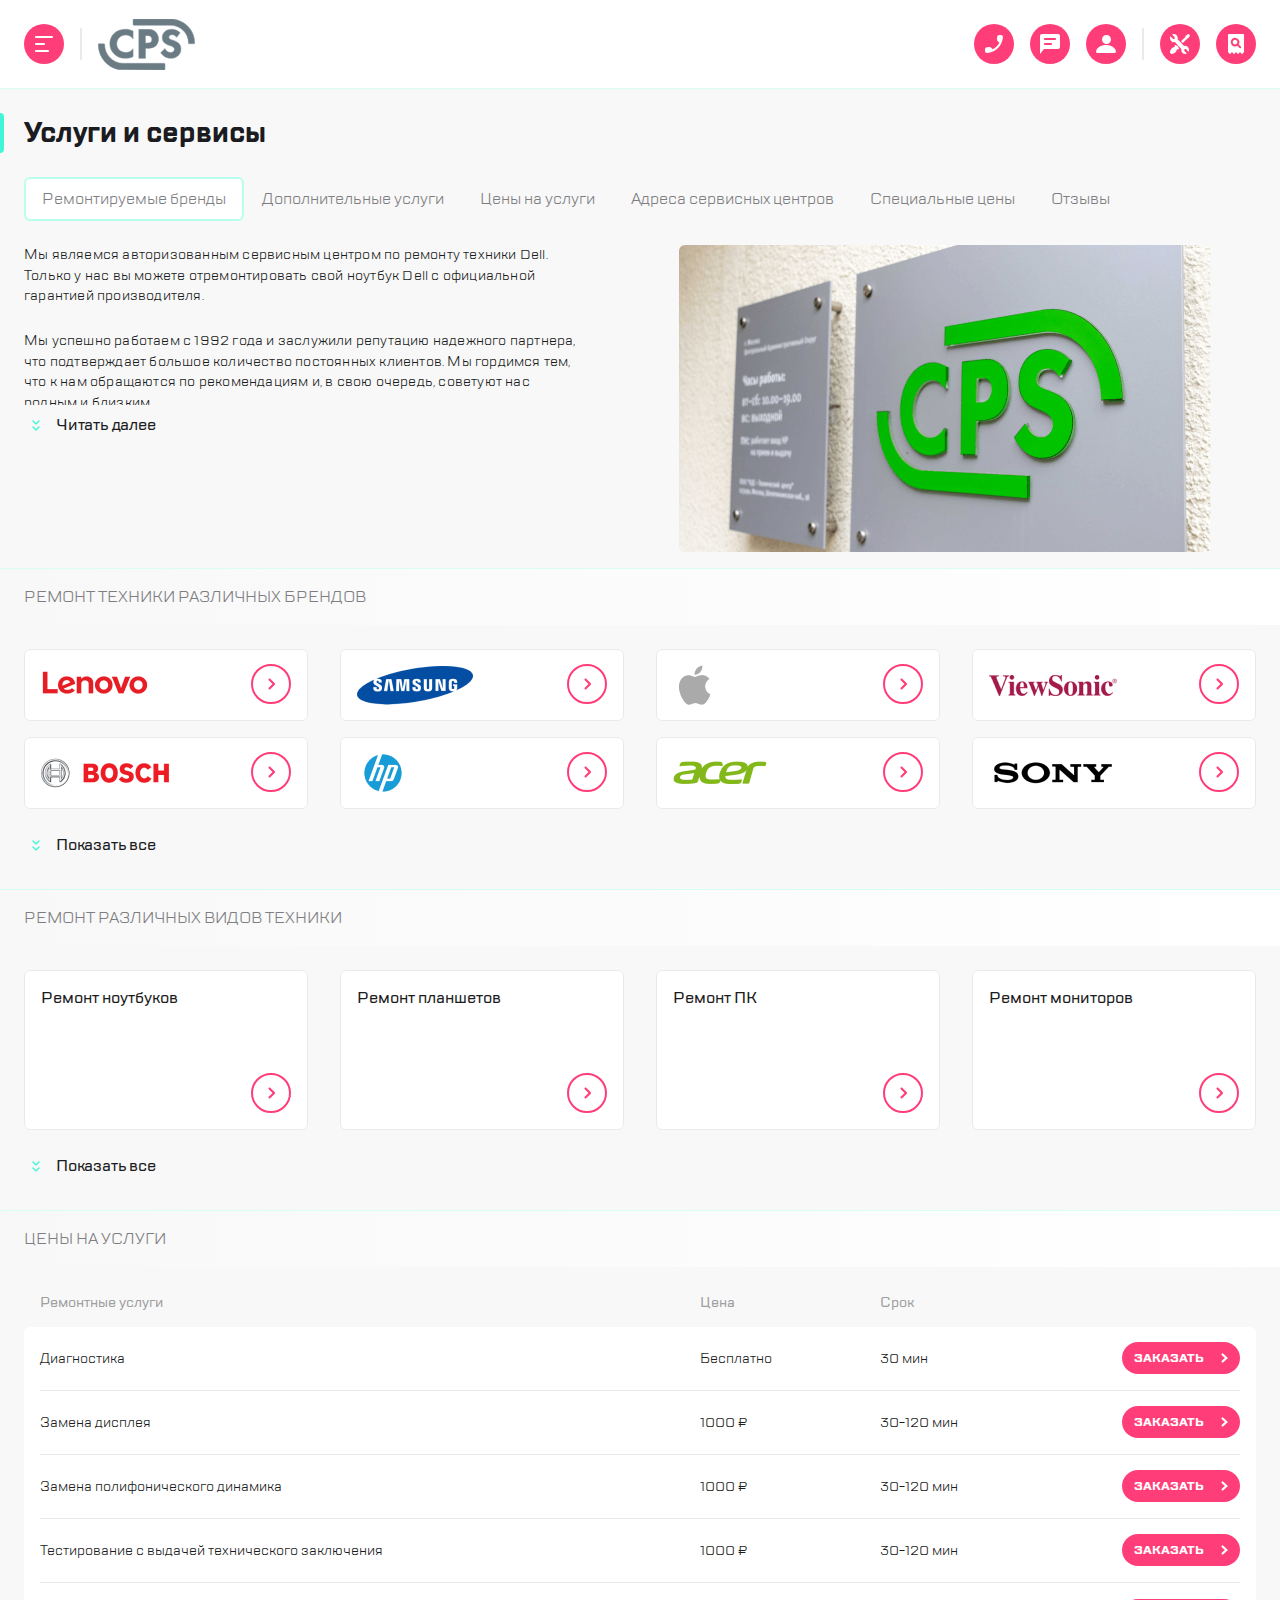
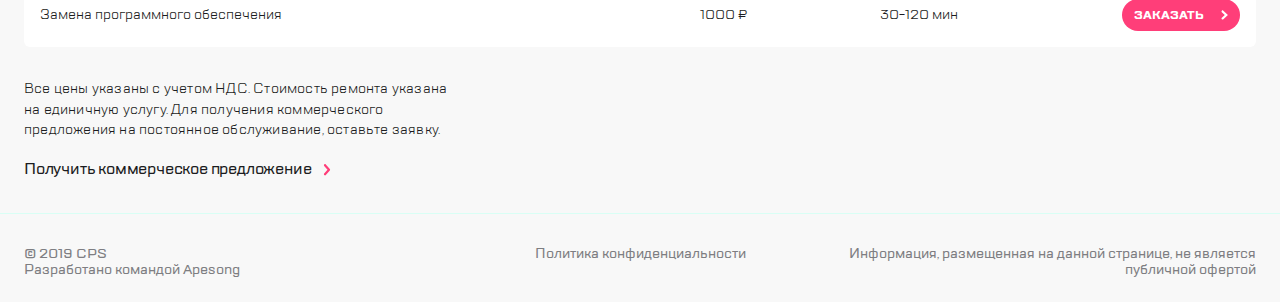
<file: index.html>
<!DOCTYPE html>
<html lang="ru">
  <head>
    <meta charset="utf-8">
    <title>CPS Page</title>
    <meta name="viewport" content="width=device-width, initial-scale=1">
    <meta name="keywords" content="">
    <meta name="description" content="">
    <link rel="stylesheet" href="./styles/swiper-bundle.min.css">
    <link rel="stylesheet" href="./styles/styles.css">
  </head>
  <body class="cps-page">
    <div class="page-wrap">

      <main class="page">

        <header class="page__header controls pan">
          <ul class="controls__list">
            <li class="controls__item hide-xl">
              <ul class="hub">
                <li class="hub__item">
                  <button type="button" tabindex="1" title="Меню" class="oicon oicon--menu" />
                </li>
                <li class="hub__divider hide-xs"></li>
                <li class="hub__item logo"></li>
              </ul>
            </li>
            <li class="controls__item">
              <ul class="hub">
                <li class="hub__item hide-xs hide-xl">
                  <button title="Заказать звонок" data-area="top" class="oicon oicon--call" type="button" />
                </li>
                <li class="hub__item hide-xs hide-xl">
                  <button title="Обратная связь" data-area="top" class="oicon oicon--chat" type="button" />
                </li>
                <li class="hub__item hide-xs hide-xl">
                  <a href="#" title="Личный кабинет" class="hub__link oicon oicon--profile">Профиль</a>
                </li>
                <li class="hub__divider hide-xl"></li>
                <li class="hub__item">
                  <a href="#" title="Оставить заявку" class="hub__link oicon oicon--repair oicon--rich">Оставить заявку</a>
                </li>
                <li class="hub__item">
                  <a href="#" title="Статус ремонта" class="hub__link oicon oicon--status oicon--rich">Статус ремонта</a>
                </li>
              </ul>
            </li>
          </ul>
        </header>

        <h1 class="page__title heading">Услуги и сервисы</h1>

        <nav class="page__menu chapters pan">
          <ul class="chapters__list">
            <li class="chapters__item chapters__item--active"><a href="#" class="chapters__link">Ремонтируемые бренды</a></li>
            <li class="chapters__item"><a href="#" class="chapters__link">Дополнительные услуги</a></li>
            <li class="chapters__item"><a href="#" class="chapters__link">Цены на услуги</a></li>
            <li class="chapters__item"><a href="#" class="chapters__link">Адреса сервисных центров</a></li>
            <li class="chapters__item"><a href="#" class="chapters__link">Специальные цены</a></li>
            <li class="chapters__item"><a href="#" class="chapters__link">Отзывы</a></li>
          </ul>
        </nav>

        <section class="page__story story pan">
          <article class="story__wrap">
            <div class="story__body story__body--short">
              <p class="story__line">Мы являемся авторизованным сервисным центром по ремонту техники Dell. Только у нас вы можете отремонтировать свой ноутбук Dell с официальной гарантией производителя.</p>
              <p class="story__line">Мы успешно работаем с 1992 года и заслужили репутацию надежного партнера, что подтверждает большое количество постоянных клиентов. Мы гордимся тем, что к нам обращаются по рекомендациям и, в свою очередь, советуют нас родным и близким.</p>
              <p class="story__line">Ты начнешь обучение в команде студентов. Вместе вы пройдете все этапы подготовки. Также ты получишь доступ к закрытом сообществу студентов всех направлений и сможешь задавать вопросы всем, в том числе и выпускникам.</p>
            </div>
            <button class="story__expand expand-button">Читать далее</button>
          </article>
          <figure class="story__figure">
            <img src="./img/cps-story.png" alt="CPS Services" class="story__img" />
          </figure>
        </section>

        <section class="page__part chapter chapter--brands" id="brands">
          <h2 class="chapter__title pan">Ремонт техники различных брендов</h2>
          <article class="chapter__body pan brands">
            <div class="chapter__pool brands__pool brands__pool--short swiper-container">
              <ul class="cards nolist swiper-wrapper">
                <li class="swiper-slide cards__item">
                  <a href="./sidebar.html" class="cards__link cards__link--lenovo">&nbsp;</a>
                </li>
                <li class="swiper-slide cards__item">
                  <a href="./sidebar.html" class="cards__link cards__link--samsung">&nbsp;</a>
                </li>
                <li class="swiper-slide cards__item">
                  <a href="./sidebar.html" class="cards__link cards__link--apple">&nbsp;</a>
                </li>
                <li class="swiper-slide cards__item">
                  <a href="./sidebar.html" class="cards__link cards__link--viewsonic">&nbsp;</a>
                </li>
                <li class="swiper-slide cards__item">
                  <a href="./sidebar.html" class="cards__link cards__link--bosch">&nbsp;</a>
                </li>
                <li class="swiper-slide cards__item">
                  <a href="./sidebar.html" class="cards__link cards__link--hp">&nbsp;</a>
                </li>
                <li class="swiper-slide cards__item">
                  <a href="./sidebar.html" class="cards__link cards__link--acer">&nbsp;</a>
                </li>
                <li class="swiper-slide cards__item">
                  <a href="./sidebar.html" class="cards__link cards__link--sony">&nbsp;</a>
                </li>
                <li class="swiper-slide cards__item">
                  <a href="./sidebar.html" class="cards__link cards__link--lenovo">&nbsp;</a>
                </li>
                <li class="swiper-slide cards__item">
                  <a href="./sidebar.html" class="cards__link cards__link--samsung">&nbsp;</a>
                </li>
                <li class="swiper-slide cards__item">
                  <a href="./sidebar.html" class="cards__link cards__link--apple">&nbsp;</a>
                </li>
              </ul>
              <div class="brands__bullets swiper-pagination"></div>
            </div>
            <button class="chapter__expand brands__expand expand-button" type="button">Показать все</button>
          </article>
        </section>

        <section class="page__part chapter chapter--devices" id="devices">
          <h2 class="chapter__title pan">Ремонт различных видов техники</h2>
          <article class="chapter__body pan devices">
            <div class="chapter__pool devices__pool devices__pool--short swiper-container">
              <ul class="cards nolist swiper-wrapper">
                <li class="swiper-slide cards__item cards__item--device">
                  <a href="./sidebar.html" class="cards__link cards__link--notebook">Ремонт ноутбуков</a>
                </li>
                <li class="swiper-slide cards__item cards__item--device">
                  <a href="./sidebar.html" class="cards__link cards__link--tablet">Ремонт планшетов</a>
                </li>
                <li class="swiper-slide cards__item cards__item--device">
                  <a href="./sidebar.html" class="cards__link cards__link--pc">Ремонт ПК</a>
                </li>
                <li class="swiper-slide cards__item cards__item--device">
                  <a href="./sidebar.html" class="cards__link cards__link--monitor">Ремонт мониторов</a>
                </li>
                <li class="swiper-slide cards__item cards__item--device">
                  <a href="./sidebar.html" class="cards__link cards__link--phone">Ремонт телефонов</a>
                </li>
                <li class="swiper-slide cards__item cards__item--device">
                  <a href="./sidebar.html" class="cards__link cards__link--watch">Ремонт часов</a>
                </li>
                <li class="swiper-slide cards__item cards__item--device">
                  <a href="./sidebar.html" class="cards__link cards__link--vr">Ремонт VR-устройств</a>
                </li>
                <li class="swiper-slide cards__item cards__item--device">
                  <a href="./sidebar.html" class="cards__link cards__link--tv">Ремонт телевизоров</a>
                </li>
                <li class="swiper-slide cards__item cards__item--device">
                  <a href="./sidebar.html" class="cards__link cards__link--game">Ремонт игровых приставок</a>
                </li>
                <li class="swiper-slide cards__item cards__item--device">
                  <a href="./sidebar.html" class="cards__link cards__link--household">Ремонт бытовой техники</a>
                </li>
                <li class="swiper-slide cards__item cards__item--device">
                  <a href="./sidebar.html" class="cards__link cards__link--robot">Ремонт роботов и дронов</a>
                </li>
              </ul>
              <div class="devices__bullets swiper-pagination"></div>
            </div>
            <button class="chapter__expand devices__expand expand-button" type="button">Показать все</button>
          </article>
        </section>

        <section class="page__part chapter chapter--prices" id="prices">
          <h2 class="chapter__title pan">Цены на услуги</h2>
          <article class="chapter__body pan prices">
            <div class="prices__labels">
              <dl class="price price--label">
                <dt class="price__dt price__dt--label price__dt--service">Ремонтные услуги</dt>
                <dt class="price__dt price__dt--label price__dt--price">Цена</dt>
                <dt class="price__dt price__dt--label price__dt--time">Срок</dt>
              </dl>
            </div>
            <div class="prices__pool swiper-container">
              <ul class="prices__list nolist swiper-wrapper">
                <li class="prices__item swiper-slide">
                  <dl class="price">
                    <dt class="price__dt price__dt--service">Ремонтные услуги</dt>
                    <dd class="price__dd price__dd--service">Диагностика</dd>
                    <dt class="price__dt price__dt--price">Цена</dt>
                    <dd class="price__dd price__dd--price">Бесплатно</dd>
                    <dt class="price__dt price__dt--time">Срок</dt>
                    <dd class="price__dd price__dd--time">30 мин</dd>
                  </dl>
                  <a href="#" class="prices__order action-button">Заказать</a>
                </li>
                <li class="prices__item swiper-slide">
                  <dl class="price">
                    <dt class="price__dt price__dt--service">Ремонтные услуги</dt>
                    <dd class="price__dd price__dd--service">Замена дисплея</dd>
                    <dt class="price__dt price__dt--price">Цена</dt>
                    <dd class="price__dd price__dd--price">1000 ₽</dd>
                    <dt class="price__dt price__dt--time">Срок</dt>
                    <dd class="price__dd price__dd--time">30-120 мин</dd>
                  </dl>
                  <a href="#" class="prices__order action-button">Заказать</a>
                </li>
                <li class="prices__item swiper-slide">
                  <dl class="price">
                    <dt class="price__dt price__dt--service">Ремонтные услуги</dt>
                    <dd class="price__dd price__dd--service">Замена полифонического динамика</dd>
                    <dt class="price__dt price__dt--price">Цена</dt>
                    <dd class="price__dd price__dd--price">1000 ₽</dd>
                    <dt class="price__dt price__dt--time">Срок</dt>
                    <dd class="price__dd price__dd--time">30-120 мин</dd>
                  </dl>
                  <a href="#" class="prices__order action-button">Заказать</a>
                </li>
                <li class="prices__item swiper-slide">
                  <dl class="price">
                    <dt class="price__dt price__dt--service">Ремонтные услуги</dt>
                    <dd class="price__dd price__dd--service">Тестирование с выдачей технического заключения</dd>
                    <dt class="price__dt price__dt--price">Цена</dt>
                    <dd class="price__dd price__dd--price">1000 ₽</dd>
                    <dt class="price__dt price__dt--time">Срок</dt>
                    <dd class="price__dd price__dd--time">30-120 мин</dd>
                  </dl>
                  <a href="#" class="prices__order action-button">Заказать</a>
                </li>
                <li class="prices__item swiper-slide">
                  <dl class="price">
                    <dt class="price__dt price__dt--service">Ремонтные услуги</dt>
                    <dd class="price__dd price__dd--service">Замена программного обеспечения</dd>
                    <dt class="price__dt price__dt--price">Цена</dt>
                    <dd class="price__dd price__dd--price">1000 ₽</dd>
                    <dt class="price__dt price__dt--time">Срок</dt>
                    <dd class="price__dd price__dd--time">30-120 мин</dd>
                  </dl>
                  <a href="#" class="prices__order action-button">Заказать</a>
                </li>
              </ul>
              <div class="prices__bullets swiper-pagination"></div>
            </div>
            <p class="prices__notice">Все цены указаны с учетом НДС. Стоимость ремонта указана на единичную услугу. Для получения коммерческого предложения на постоянное обслуживание, оставьте заявку.</p>
            <a href="#" class="prices__offer">Получить коммерческое предложение</a>
          </article>
        </section>

        <footer class="page__footer pan">
          <ul class="credits">
            <li class="credits__item"><span class="copyright">© 2019 CPS</span>
                <a href="#" class="credits__link credits__link--copyright" title="Разработано командой Apesong">Разработано командой Apesong</a></li>
            <li class="credits__item"><a href="#" class="credits__link" title="Политика конфиденциальности">Политика конфиденциальности</a></li>
            <li class="credits__item">Информация, размещенная на данной странице, не является публичной офертой</li>
          </ul>
        </footer>

      </main>

      <aside class="aside aside--main aside--hidden">
        <header class="aside__head headline">
          <ul class="headline__list">
            <li class="headline__item headline__item--start">
              <button type="button" tabindex="1" title="Закрыть сайдбар" class="oicon oicon--close oicon--close-main headline__button" data-parent=".aside--main">Закрыть сайдбар</button>
              <a href="./index.html" tabindex="1" class="headline__link headline__link--logo logo" title="Перейти на главную страницу">На главную</a>
            </li>
            <li class="headline__item headline__item--end">
              <button type="button" tabindex="1" title="Искать на сайте" class="oicon oicon--search headline__button">Искать на сайте</button>
            </li>
          </ul>

          <nav class="aside__nav">
            <ul class="sitenav nolist">
              <li class="sitenav__item"><a href="#" tabindex="1" class="sitenav__link sitenav__link--active">Ремонт техники</a></li>
              <li class="sitenav__item"><a href="#" tabindex="1" class="sitenav__link">Услуги и сервисы</a></li>
              <li class="sitenav__item"><a href="#" tabindex="1" class="sitenav__link">Корпоративным клиентам</a></li>
              <li class="sitenav__item"><a href="#" tabindex="1" class="sitenav__link">Продавцам техники</a></li>
              <li class="sitenav__item"><a href="#" tabindex="1" class="sitenav__link">Партнёрам</a></li>
              <li class="sitenav__item"><a href="#" tabindex="1" class="sitenav__link">Производителям</a></li>
              <li class="sitenav__item"><a href="#" tabindex="1" class="sitenav__link">Наши сервисные центры</a></li>
              <li class="sitenav__item"><a href="#" tabindex="1" class="sitenav__link">Контакты</a></li>
            </ul>
          </nav>
        </header>

        <footer class="aside__footer">
          <ul class="vcard nolist">
            <li class="vcard__row vcard__row--icons">
              <ul class="vcard__icons nolist">
                <li class="vcard__icon">
                  <button tabindex="1" data-area="aside" title="Заказать звонок" class="oicon oicon--call" type="button" />
                </li>
                <li class="vcard__icon">
                  <button tabindex="1" data-area="aside" title="Обратная связь" class="oicon oicon--chat" type="button" />
                </li>
                <li class="vcard__icon">
                  <a href="#" tabindex="1" title="Личный кабинет" class="oicon oicon--profile">Личный кабинет</a>
                </li>
              </ul>
            </li>
            <li class="vcard__row vcard__row--email"><a href="mailto:mail@cps.com" tabindex="1" class="vcard__link vcard__link--email">mail@cps.com</a></li>
            <li class="vcard__row vcard__row--phone"><a href="tel:8 800 890 8900" tabindex="1" class="vcard__link vcard__link--phone">8 800 890 8900</a></li>
            <li class="vcard__row vcard__row--langs">
              <ul class="langs nolist">
                <li class="langs__item"><a href="#" tabindex="1" class="langs__link langs__link--active">ru</a></li>
                <li class="langs__item"><a href="#" tabindex="1" class="langs__link">en</a></li>
                <li class="langs__item"><a href="#" tabindex="1" class="langs__link">ch</a></li>
              </ul>
            </li>
          </ul>
        </footer>
      </aside>
    </div>
    <div class="blank hidden">&nbsp;</div>

    <aside class="modal aside--feedback hidden">
      <header class="modal__header">
        <button type="button" data-parent=".aside--feedback" tabindex="1" title="Закрыть сайдбар" class="oicon oicon--close modal__close">Закрыть сайдбар</button>
        <h2 class="heading modal__title">Обратная связь</h2>
      </header>
      <form action="#" class="modal__body form" name="feedback">
        <fieldset class="form__fieldset">
          <input type="text" required value="" placeholder="Имя" tabindex="1" name="name" class="form__field" />
          <input type="tel" required value="" placeholder="Телефон" tabindex="1" name="phone" class="form__field" />
          <input type="email" required value="" placeholder="Электронная почта" tabindex="1" name="email" class="form__field" />
          <textarea required rows="5" placeholder="Сообщение" tabindex="1" name="message" class="form__field form__field--area"></textarea>
          <p class="form__notice">Нажимая "отправить", вы даете согласие на <a href="#" class="form__link" tabindex="1">обработку персональных данных</a> и соглашаетесь с нашей <a href="#" class="form__link" tabindex="1">политикой конфиденциальности</a></p>
          <button type="submit" class="form__submit action-button" name="submit" tabindex="1">Отправить</button>
        </fieldset>
      </form>
    </aside>

    <aside class="modal aside--callorder hidden">
      <header class="modal__header">
        <button type="button" data-parent=".aside--callorder" tabindex="1" title="Закрыть сайдбар" class="oicon oicon--close modal__close">Закрыть сайдбар</button>
        <h2 class="heading modal__title">Заказать звонок</h2>
      </header>
      <form action="#" class="modal__body form" name="callorder">
        <fieldset class="form__fieldset">
          <input type="tel" required value="" placeholder="Телефон" tabindex="1" name="phone" class="form__field" />
          <p class="form__notice">Нажимая "отправить", вы даете согласие на <a href="#" class="form__link" tabindex="1">обработку персональных данных</a> и соглашаетесь с нашей <a href="#" class="form__link" tabindex="1">политикой конфиденциальности</a></p>
          <button type="submit" class="form__submit action-button" name="submit" tabindex="1">Отправить</button>
        </fieldset>
      </form>
    </aside>

  <script src="https://unpkg.com/swiper/swiper-bundle.min.js"></script>
  <script src="script.js"></script>
  </body>
</html>
</file>
<file: styles/styles.css>
@import 'fonts.css';
@import 'oicon.css';
@import 'expandbutton.css';
@import 'actionbutton.css';
@import 'chapters.css';
@import 'credits.css';
@import 'sitenav.css';
@import 'vcard.css';
@import 'langs.css';
@import 'form.css';


body {
  margin: 0;
  font-family: 'TT Lakes', sans-serif;
  font-weight: normal;
  font-size: 16px;
  background-color: #F8F8F8;
}
@media screen and (min-width:1440px) {
  body {
    position: relative;
  }
}

ul, ol {
  margin: 0;
  padding: 0;
}
button, input, textarea {
  font-family: inherit;
}

.hidden {
  display: none;
}
.hide-xs {
  display: none;
}
@media screen and (min-width:540px) {
  .hide-xs {
    display: block;
  }
}
@media screen and (min-width:1440px) {
  .hide-xl {
    display: none;
  }
}

.nolist {
  margin: 0;
  padding: 0;
  list-style: none;
}

.logo {
  display: block;
  width: 97px;
  height: 51px;
  background: url(./../img/cps-logo.svg) 50% 50% no-repeat;
  font-size: 0;
  text-decoration: none;
}

.pan {
  padding-left: 1rem;
  padding-right: 1rem;
}
@media screen and (min-width:768px) {
  .pan {
    padding-left: 1.5rem;
    padding-right: 1.5rem;
  }
}
@media screen and (min-width:1440px) {
  .pan {
    padding-left: 2rem;
    padding-right: 2rem;
  }
}


.page-wrap {
  max-width: 1520px;
  margin: 0 auto;
  position: relative;
  box-shadow: 0 0 1rem 0 rgba(69, 79, 126, 0.2);
}

.page {
  position: relative;
  padding: 0 0 1.5rem;
  margin-left: 0;
}
@media screen and (min-width:1440px) {
  .page {
    margin-left: 320px;
    padding-top: 2.5rem;
    background-color: #F8F8F8;
  }
}
.page__header {
  margin-bottom: 1.5rem;
}


/* CPANEL */
.controls {
  border-bottom: 1px solid #D9FFF5;
  background-color: #FFFFFF;
}
.controls__list {
  display: flex;
  justify-content: space-between;
  align-items: center;
  height: 88px;
  list-style: none;
}
@media screen and (min-width:1440px) {
  .controls {
    position: absolute;
    z-index: 1;
    right: 0;
    top: 2.5rem;
    background-color: transparent;
    border-bottom: none;
  }
  .controls__list {
    height: auto;
  }
}

.hub {
  display: flex;
  justify-content: space-between;
  align-items: center;
  list-style: none;
}
.hub__item, .hub__divider {
  margin-right: 1rem;
}
.hub__item:last-child {
  margin-right: 0;
}
.hub__divider {
  content: '';
  height: 2rem;
  width: 2px;
  background-color: #EAEAEA;
  border-radius: 1px;
}
.hub__link {
  text-decoration: none;
}
@media screen and (min-width:1440px) {
  .hub {
    justify-content: flex-end;
  }
}


.heading {
  position: relative;
  margin: 0 0 1.5rem;
  padding-left: 1rem;
  font-weight: bold;
  color: #1B1C21;
}
.heading::before {
  content: '';
  position: absolute;
  left: 0;
  top: 0;
  width: 4px;
  height: 40px;
  background-color: #41F6D7;
  border-radius: 0 4px 4px 0;
}
@media screen and (min-width:768px) {
  .heading {
    padding-left: 1.5rem;
  }
}
@media screen and (min-width:1440px) {
  .heading {
    padding-left: 2rem;
  }
  .heading::before {
    left: 2px;
    width: 3px;
    border-radius: 2px;
  }
}
/* PAGE TITLE */
.page__title {
  font-size: 1.75rem;
  line-height: 1.43;
}
@media screen and (min-width:1440px) {
  .page__title {
    padding-right: 45%;
  }
}


/* PAGE MENU / CHAPTERS LIST */
.page__menu {
  margin-bottom: 1.5rem;
}


/* STORY BLOCK */
.story__wrap {
  padding-top: 0;
  padding-bottom: 1.5rem;
}
.story__line {
  margin: 0 0 1.5rem;
  font-size: .875rem;
  line-height: 1.29rem;
  letter-spacing: 0.2px;
  color: #1B1C21;
}
.story__body {
  height: auto;
  overflow: hidden;
  transition: height .4s ease;
}
.story__body--short {
  height: 6.5rem;
  margin-bottom: .5rem;
}
.story__figure {
  margin: 0 0 1rem;
}
.story__img {
  display: block;
  max-width: 100%;
}
@media screen and (min-width:540px) {
  .story {
    display: flex;
    align-items: flex-start;
    justify-content: space-between;
    gap: 2rem;
  }
  .story__wrap {
    flex-basis: 45%;
  }
  .story__figure {
    flex-basis: 46.875%;
  }
  .story__img {
    border-radius: 6px;
    max-width: 100%;
  }
  .story__body--short {
    height: 8rem;
  }
}
@media screen and (min-width:768px) {
  .story__body--short {
    height: 10rem;
  }
}
@media screen and (min-width:1440px) {
  .story__body--short {
    height: 12rem;
  }
}


/* PAGE__PART | CHAPTER */
.chapter__title {
  padding-top: 1rem;
  padding-bottom: 1rem;
  margin: 0;
  font-weight: normal;
  font-size: 1rem;
  line-height: 1.5;
  font-weight: normal;
  text-transform: uppercase;
  border-top: 1px solid #D9FFF5;
  background: linear-gradient(-270deg, #F8F8F8 0%, #FFFFFF 98.61%);
  color: #7E7E82;
}
.chapter__body {
  padding-top: 1rem;
  padding-bottom: 1.5rem;
}
@media screen and (min-width:768px) {
  .chapter__body {
    padding-top: 1.5rem;
    padding-bottom: 2rem;
  }
}
@media screen and (min-width:1440px) {
  .chapter__body {
    padding-bottom: 3.125rem;
  }
}
.chapter__expand {
  display: none;
}
@media screen and (min-width:540px) {
  .chapter__pool {
    height: auto;
    transition: all .4s ease;
    margin-bottom: 1.5rem;
  }
  .chapter__expand {
    display: flex;
  }
}


/* CARDS LIST (COMMON BLOCK) */
.cards {
  margin-bottom: 2rem;
}
@media screen and (min-width:540px) {
  .cards {
    display: grid;
    margin-bottom: 1rem;
    grid-template-columns: 1fr 1fr;
    gap: 1rem;
  }
}
@media screen and (min-width:768px) {
  .cards {
    grid-template-columns: 1fr 1fr 1fr;
    gap: 1rem 1.5rem;
  }
}
@media screen and (min-width:1060px) {
  .cards {
    grid-template-columns: 1fr 1fr 1fr 1fr;
    gap: 1rem 2rem;
  }
}
/* CARDS__ITEM */
.cards__item {
  min-width: 224px;
  max-width: 240px;
  height: 4.5rem;
}
@media screen and (min-width:540px) {
  .cards__item {
    max-width: none;
  }
}
.cards__item--device {
  height: 10rem;
}
.cards__link {
  display: block;
  position: relative;
  box-sizing: border-box;
  height: 100%;
  padding: 1rem;
  border-radius: 6px;
  border: 1px solid #EAEAEA;
  background: #FFFFFF no-repeat 1rem 50%;
  color: #1B1C21;
  font-weight: 500;
  text-decoration: none;
  outline: none;
}
.cards__link:active, .cards__link:hover, .cards__link:focus {
  border-color: #41F6D7;
}
.cards__link::after {
  position: absolute;
  z-index: 1;
  bottom: 1rem;
  right: 1rem;
  content: '';
  display: block;
  width: 2.5rem;
  height: 2.5rem;
  background: url(./../img/icon-go.svg) 0 0 no-repeat;
  opacity: 1;
  transition: all .2s linear;
}
.cards__link:active::after, .cards__link:hover::after, .cards__link:focus::after {
  opacity: 0;
  right: 0;
}
.cards__link--lenovo { background-image: url(./../img/brand-lenovo.png) }
.cards__link--samsung { background-image: url(./../img/brand-samsung.png) }
.cards__link--apple { background-image: url(./../img/brand-apple.png) }
.cards__link--viewsonic { background-image: url(./../img/brand-viewsonic.png) }
.cards__link--bosch { background-image: url(./../img/brand-bosch.png) }
.cards__link--hp { background-image: url(./../img/brand-hp.png) }
.cards__link--acer { background-image: url(./../img/brand-acer.png) }
.cards__link--sony { background-image: url(./../img/brand-sony.png) }
.cards__link--lenovo { background-image: url(./../img/brand-lenovo.png) }
.cards__link--samsung { background-image: url(./../img/brand-samsung.png) }
.cards__link--apple { background-image: url(./../img/brand-apple.png) }


/* BRANDS SECTION */
.brands__pool {
  height: 6.75rem;
}
@media screen and (min-width:540px) {
  .brands__pool--short {
    height: 10rem;
    overflow: hidden;
  }
}

/* DEVICES SECTION */
.devices__pool {
  height: 12.25rem;
}
@media screen and (min-width:540px) {
  .devices__pool--short {
    height: 10rem;
    overflow: hidden;
  }
}


/* PRICES SECTION */
.prices__list {
  font-size: .875rem;
}
.prices__item {
  position: relative;
  box-sizing: border-box;
  width: 260px;
  height: 12.5rem;
  padding: 1rem;
  margin-bottom: 1rem;
  background-color: #FFFFFF;
  border-radius: .375rem;
}
.prices__order {
  position: absolute;
  right: 1rem;
  bottom: 1rem;
}
.prices__notice {
  max-width: 27rem;
  margin-top: 1rem;
  margin-bottom: 1rem;
  font-size: .875rem;
  line-height: 1.29rem;
  letter-spacing: 0.2px;
  color: #1B1C21;
}
.prices__offer {
  font-weight: 500;
  font-size: 1rem;
  line-height: 1.5rem;
  letter-spacing: -0.2px;
  color: #1B1C21;
  text-decoration: none;
}
.prices__offer:hover, .prices__offer:active, .prices__offer:focus {
  color: #7E7E82;
}
.prices__offer::after {
  position: relative;
  top: 2px;
  left: .5rem;
  content: '';
  display: inline-block;
  width: 1rem;
  height: 1rem;
  line-height: 1rem;
  background: url(./../img/gt-red.svg) 50% 100% no-repeat;
}
.prices__pool {
  height: 14.75rem;
}
.prices__labels {
  display: none;
}
@media screen and (min-width:540px) {
  .prices__pool {
    height: auto;
    overflow: visible;
  }
  .prices__list {
    display: block;
    width: auto;
    padding: 0 1rem;
    background-color: #FFFFFF;
    border-radius: .375rem;
  }
  .prices__item {
    width: auto;
    height: 4rem;
    padding: 0;
    margin-bottom: 0;
    background-color: transparent;
    border-radius: 0;
    border-bottom: 1px solid #EAEAEA
  }
  .prices__item:last-child {
    border-bottom: none;
  }
  .prices__order {
    right: 0;
  }
  .prices__labels {
    display: block;
    padding: .25rem 1rem .75rem;
  }
  .prices__notice {
    margin-top: 1.5rem;
  }
}
@media screen and (min-width:1060px) {
  .prices__notice {
    margin-top: 2rem;
  }
}

.price {
  font-size: .875rem;
  margin: 0;
  padding: 0;
}
.price__dt {
  margin-bottom: .25rem;
  font-weight: 500;
  line-height: 1rem;
  color: #7E7E82;
  opacity: .72;
}
.price__dd {
  margin-left: 0;
  margin-bottom: 1rem;
  line-height: 1.125rem;
  color: #1B1C21;
}
.price__dd:nth-child(3n) {
  margin-bottom: 0;
}
@media screen and (min-width:540px) {
  .price {
    display: grid;
    grid-template-columns: 40% 17% 43%;
    align-items: center;
    height: 4rem;
  }
  .price--label {
    height: auto;
  }
  .price__dt {
    display: none;
  }
  .price__dt--label {
    display: block;
  }
  .price__dd {
    margin-bottom: 0;
  }
  .price__dd--service {
    padding-right: 1rem;
  }
  .price__dd--price {
    padding-right: 1rem;
  }
}
@media screen and (min-width:768px) {
  .price {
    grid-template-columns: 50% 15% 35%;
  }
}
@media screen and (min-width:1060px) {
  .price {
    grid-template-columns: 55% 15% 30%;
  }
}

/* FOOTER */
.page__footer {
  padding-top: 1rem;
  border-top: 1px solid #D9FFF5;
}
@media screen and (min-width:768px) {
  .page__footer {
    padding-top: 2rem;
  }
}
@media screen and (min-width:1440px) {
  .page__footer {
    background-color: #F8F8F8;
  }
}

/* ASIDE / SITE MENU */
.aside {
  display: flex;
  flex-direction: column;
  justify-content: space-between;
  order: -1;
  position: fixed;
  z-index: 7;
  top: 0;
  bottom: 0;
  left: 0;
  width: 320px;
  background-color: #FFFFFF;
  box-shadow: -2px 0px 4px rgba(69, 79, 126, 0.02), 16px 0px 52px rgba(14, 24, 80, 0.2);
  overflow: auto;
}
.aside--hidden {
  display: none;
}
@media screen and (min-width:1440px) {
  .aside {
    position: absolute;
    z-index: 3;
    justify-content: flex-start;
    box-shadow: none;
  }
  .aside--hidden {
    display: flex;
  }
  .aside__head {
    margin-bottom: 15rem;
  }
}

.headline {
  padding: 1.125rem 0 0
}
.headline__item--start {
  display: flex;
  justify-content: flex-start;
  align-items: center;
  gap: 1rem;
}
.headline__list {
  display: flex;
  justify-content: space-between;
  align-items: center;
  margin: 0 0 3.125rem;
  padding: 0 1rem;
  list-style: none;
}
.headline__button {
  padding: 0;
  background-color: transparent;
  border: none;
  outline: none;
}
@media screen and (min-width:1440px) {
  .headline {
    padding-top: 1.875rem;
  }
}
@media screen and (min-width:768px) {
  .headline__list {
    padding: 0 1.5rem;
  }
}


.aside__footer {
  padding-left: 1rem;
  padding-bottom: 2rem;
}
@media screen and (min-width:768px) {
  .aside__footer {
    padding-left: 1.5rem;
  }
}


/* MODALS */
.blank {
  position: fixed;
  z-index: 5;
  top: 0;
  left: 0;
  width: 100%;
  height: 100%;
  background-color: rgba(255, 255, 255, .96);
}

.modal {
  position: fixed;
  z-index: 13;
  top: 0;
  bottom: 0;
  left: 0;
  right: 0;
  background-color: #FFFFFF;
  overflow: visible;
}
.modal__title {
  font-size: 1.5rem;
  line-height: 2.5rem;
}
.modal__body {
  padding: 0 1rem 1rem;
}
.modal__header {
  padding: 1.5rem 0 0;
}
.modal__close {
  padding-left: 1rem;
  margin-bottom: 2rem;
}
@media screen and (min-width:540px) {
  .modal {
    position: absolute;
    left: auto;
    width: 440px;
    padding-top: 2rem;
    border-left: 1px solid #D9FFF5;
    box-shadow: -2px 0px 4px rgba(69, 79, 126, 0.02), 16px 0px 52px rgba(14, 24, 80, 0.2);
  }
  .modal__header {
    padding-top: 0;
  }
  .modal__title {
    padding-left: 2rem;
  }
  .modal__title::before {
    left: -1px;
  }
  .modal__body {
    padding: 0 2rem 1rem;
  }
  .modal__close {
    position: absolute;
    z-index: 1;
    top: 2rem;
    left: -4.5rem;
    padding: 0;
    margin-bottom: 0;
  }
}


.swiper-container-horizontal>.swiper-pagination-bullets {
  bottom: 0;
}
.swiper-container-horizontal>.swiper-pagination-bullets .swiper-pagination-bullet {
  margin: 0 .375rem;
}
.swiper-pagination-bullet {
  width: .75rem;
  height: .75rem;
  background-color: #DDDDDD;
  opacity: 1;
}
.swiper-pagination-bullet-active {
  background-color: #B5B6BC;
}
</file>
